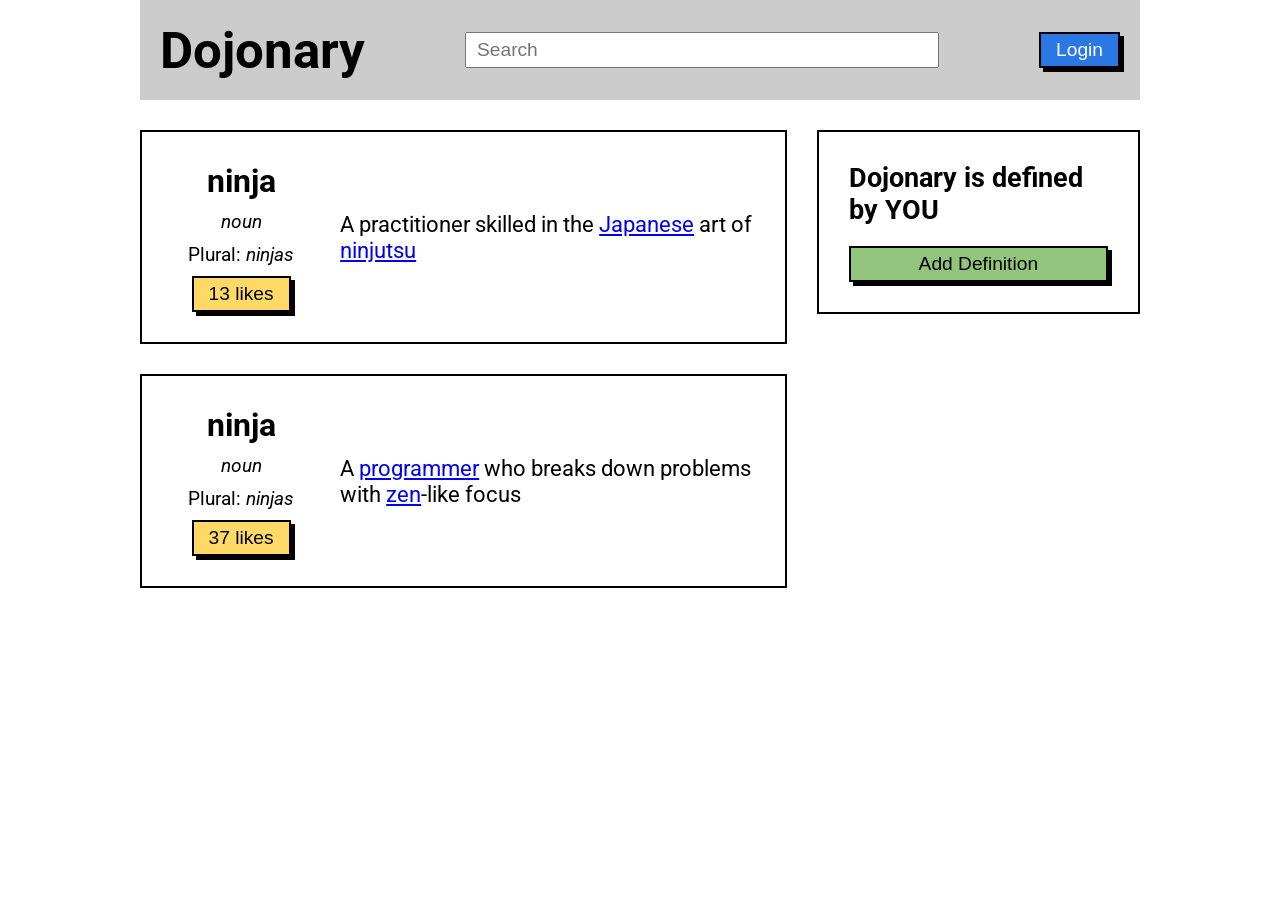
<file: hola2/index.html>
<!DOCTYPE html>
<html lang="en">
<head>
    <meta charset="UTF-8">
    <meta http-equiv="X-UA-Compatible" content="IE=edge">
    <meta name="viewport" content="width=device-width, initial-scale=1.0">
    <title>Dojonary</title>
    <link rel="preconnect" href="https://fonts.googleapis.com">
    <link rel="preconnect" href="https://fonts.gstatic.com" crossorigin>
    <link href="https://fonts.googleapis.com/css2?family=Roboto&display=swap" rel="stylesheet">
    <link rel="stylesheet" href="style.css">
</head>
<body>
    <div class="container">
        <div class="top">
            <h1 class="title">Dojonary</h1>
            <input type="text" name="search" placeholder="Search" class="search">
            <button class="btn login" onclick="login(this)">Login</button>
        </div>
        <div class="row">
            <div class="flex-2">
                <div class="box definition">
                    <div class="left">
                        <h1>ninja</h1>
                        <p><em>noun</em></p>
                        <p>Plural: <em>ninjas</em></p>
                        <button class="btn like" onclick="mensaje()">13 likes</button>
                    </div>
                    <p class="definition-text">A practitioner skilled in the <a href="#">Japanese</a> art of <a href="#">ninjutsu</a></p>
                </div>
                <div class="box definition">
                    <div class="left">
                        <h1>ninja</h1>
                        <p><em>noun</em></p>
                        <p>Plural: <em>ninjas</em></p>
                        <button class="btn like" onclick="mensaje()">37 likes</button>
                    </div>
                    <p class="definition-text">A <a href="#">programmer</a> who breaks down problems with <a href="#">zen</a>-like focus</p>
                </div>
            </div>
            <div class="flex-1">
                <div class="box">
                    <h2>Dojonary is defined by YOU</h2>
                    <button id="elemento_ocultar"class="btn add" onclick="eliminar(this)">Add Definition</button>
                </div>
            </div>
        </div>
    </div>
    <script src="javascitp.js"></script>
</body>
</html>
</file>
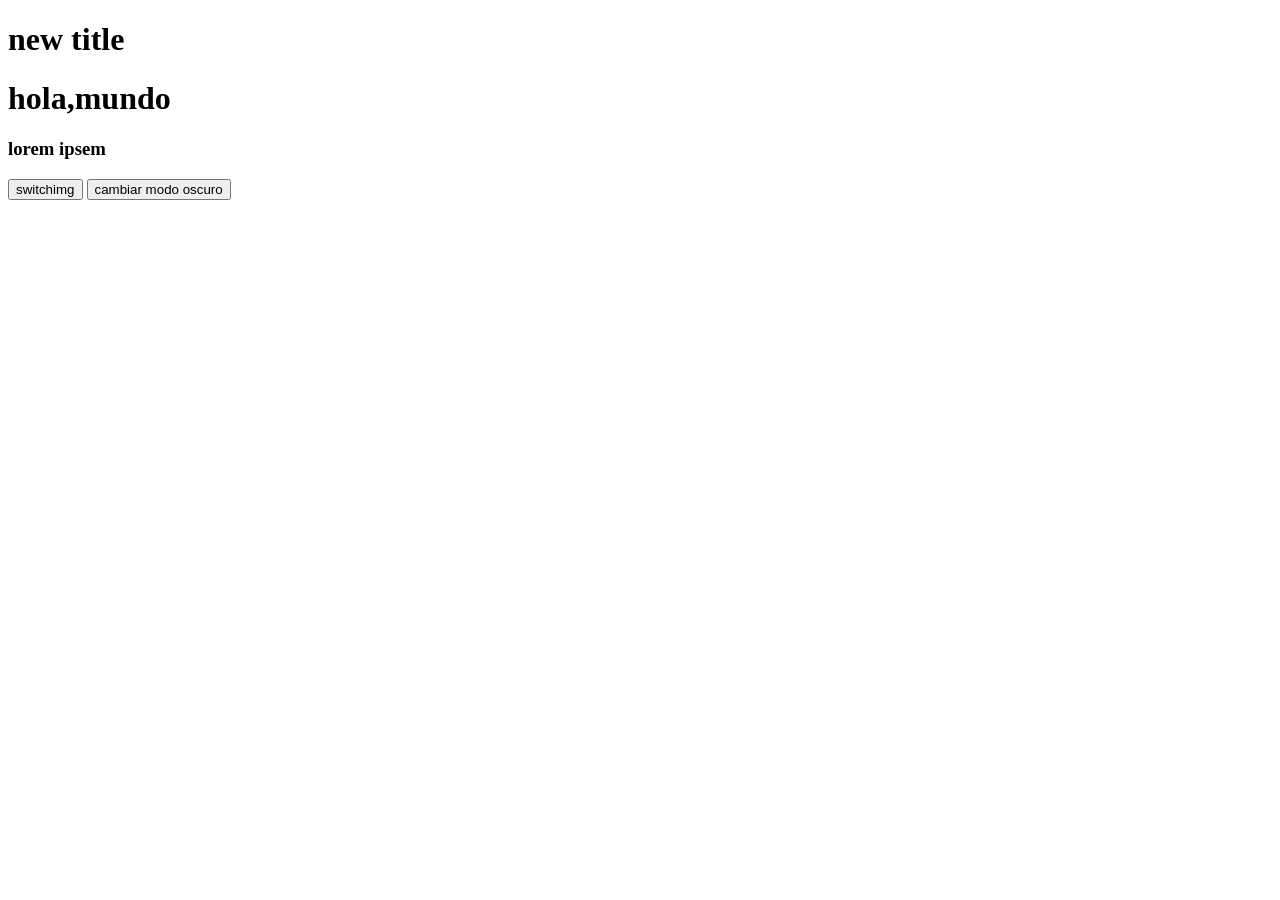
<file: hola_mundo/index.html>
<!DOCTYPE html>
<html lang="en">
<head>
    <meta charset="UTF-8">
    <meta name="viewport" content="width=device-width, initial-scale=1.0">
    <title>Document</title>
</head>
<body>
    <h1 id="title">hola, mundo</h1>

  <div class="nav">

     <h1>hola,mundo</h1>
  </div>

  <h3> lorem ipsem</h3>

 
  <button onclick="switchimg(this)">switchimg</button>

  <button onclick="setactive(this)">cambiar modo oscuro</button>


  
    <script src="ppp.js"></script>
</body>
</html>
</file>
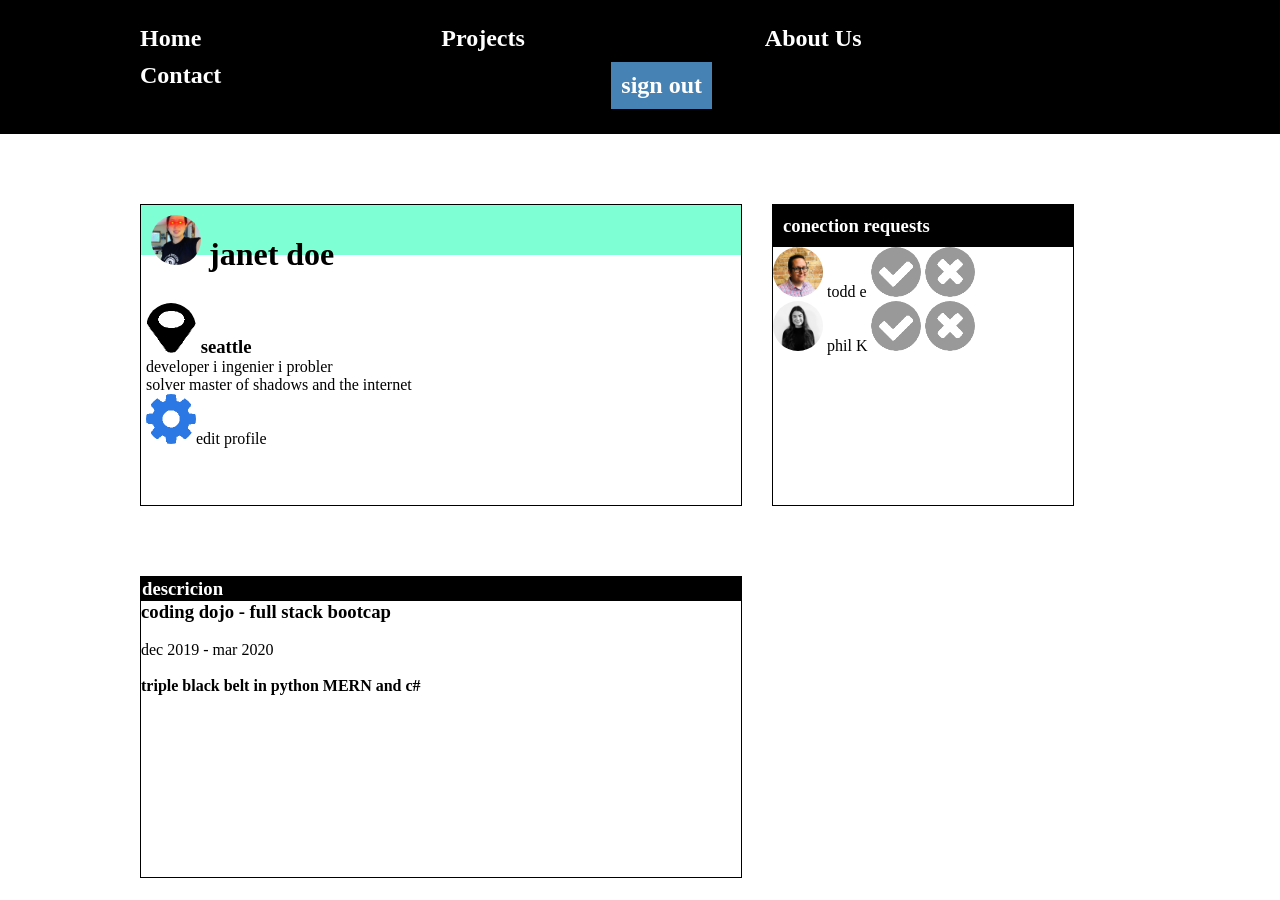
<file: perfil_2/index.html>
<!DOCTYPE html>
<html lang="en">

<head>
    <meta charset="UTF-8">
    <meta name="viewport" content="width=device-width, initial-scale=1.0">
    <link rel="stylesheet" href="style.css">
    <title>Document</title>
</head>

<body>

    <div class="nav">
        <ul style="top: -16px;  ">
            <li>
                <h2>Home</h2>
            </li>
            <li>
                <h2>Projects</h2>
            </li>
            <li>
                <h2>About Us</h2>
            </li>
            <li>
                <h2>Contact</h2>
            </li>
            <li><span>
                    <h2 style="background: steelblue;  margin-left: 150px; ;">sign out</h2>
                </span></li>
        </ul>
    </div>


    <div class="caspula">


        <div class="left">
            <div class="bloque_1">
                <div class="franja_1">

                </div>
                <h1 style="position: relative; top:-50px; margin: 10px;"><img src="images/arry-s.jpg" alt="pin"
                        class="imagen"> janet doe</h1>
                <div style="top: -10%; position: relative;   margin: 5px;">
                    <h3> <img src="icons/map-marker.png" alt="pin" class="imagen"> seattle</h3>
                    <p>developer i ingenier i probler<br> solver master of shadows and the internet</p>
                    <a><img src="icons/gear.png" alt="pin" class="imagen">edit profile</a>
                </div>
            </div>

            <div class="bloque_2">
                <div class="franja_2">
                    <h3 style="color: white;">descricion</h3>
                </div>
                <h3>coding dojo - full stack bootcap</h3><br>
                <p>dec 2019 - mar 2020</p><br>
                <h4>triple black belt in python MERN and c#</h4>

            </div>
        </div>
        <div class="right">
            <div class="bloque_3">
                <div class="franja_3">
                    <h3 style="color: white">  conection requests</h3>

                </div>
                       
                <p><img src="images/adrien-s.jpg" alt="pin" class="imagen"> todd e <img src="icons/accept-circle.png"
                        alt="pin" class="imagen"> <img src="icons/close-circle.png" alt="pin" class="imagen"></p>
                <p><img src="images/alayne-s.jpg" alt="pin" class="imagen"> phil K <img src="icons/accept-circle.png"
                        alt="pin" class="imagen"> <img src="icons/close-circle.png" alt="pin" class="imagen"></p>

            </div>

            <div>
                <div class="franja_4">

                </div>


            </div>
        </div>


    </div>

</body>

</html>
</file>
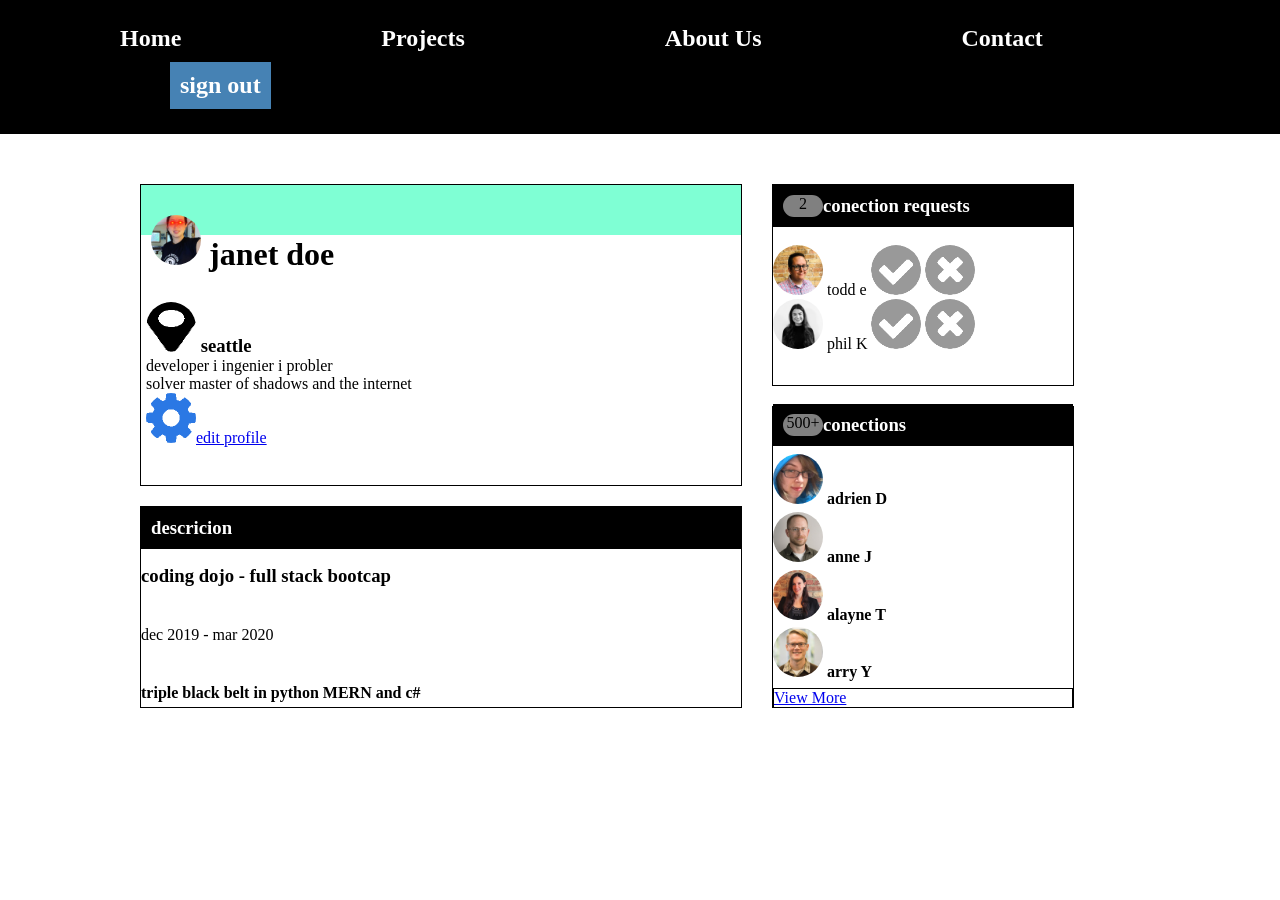
<file: Diseño y adm. de Base de datos/Evaluación Práctica Final 30%/index.html>
<!DOCTYPE html>
<html lang="en">

<head>
    <meta charset="UTF-8">
    <meta name="viewport" content="width=device-width, initial-scale=1.0">
    <link rel="stylesheet" href="style.css">
    <title>Document</title>
</head>

<body>

    <div class="nav">
        <ul style="top: -16px;  ">
            <li>
                <h2>Home</h2>
            </li>
            <li>
                <h2>Projects</h2>
            </li>
            <li>
                <h2>About Us</h2>
            </li>
            <li>
                <h2>Contact</h2>
            </li>
            <li><span>
                    <h2 style="background: steelblue;  margin-left: 50px;">sign out</h2>
                </span></li>
        </ul>
    </div>


    <div class="caspula">


        <div class="left">
            <div class="bloque_1">
                <div class="franja_1">

                </div>
                <h1 style="position: relative; top:-38px; margin: 10px;"><img src="images/arry-s.jpg" alt="pin"
                        class="imagen"> janet doe</h1>
                <div style="top: -10%; position: relative;   margin: 5px;">
                    <h3> <img src="icons/map-marker.png" alt="pin" class="imagen"> seattle</h3>
                    <p>developer i ingenier i probler<br> solver master of shadows and the internet</p>
                    <a rel="###" href="###"><img src="icons/gear.png" alt="pin" class="imagen">edit profile</a>
                </div>
            </div>

            <div class="bloque_2">
                <div class="franja_2">
                    
                    <h3 style="color: white; "> descricion</h3>
                </div>
                <h3>coding dojo - full stack bootcap</h3><br>
                <p>dec 2019 - mar 2020</p><br>
                <h4>triple black belt in python MERN and c#</h4>

            </div>
        </div>
        <div class="right">
            <div class="bloque_3">
                <div class="franja_3">
                    <div class="puntos" >2</div> 
                    <h3 style="color: white">conection requests</h3>

                </div>
                <br>       
                <p><img src="images/adrien-s.jpg" alt="pin" class="imagen"> todd e <img src="icons/accept-circle.png"alt="pin" class="imagen"> <img src="icons/close-circle.png" alt="pin" class="imagen"></p>

                <p><img src="images/alayne-s.jpg" alt="pin" class="imagen"> phil K <img src="icons/accept-circle.png"alt="pin" class="imagen"> <img src="icons/close-circle.png" alt="pin" class="imagen"></p>

            </div>

            <div class="bloque_4">
                <div class="franja_4">
                    <div class="puntos" >500+</div> 
                  <h3 style="color: white;">conections</h3> 
                </div>
               <h4><img src="images/jane-m.jpg" alt="pin" class="imagen"> adrien D</h4>
               <h4><img src="images/phil-s.jpg" alt="pin" class="imagen"> anne J </h4>
               <h4><img src="images/anne-s.jpg" alt="pin" class="imagen"> alayne T</h4>
               <h4><img src="images/todd-s.jpg" alt="pin" class="imagen"> arry Y</h4>
               <a rel="###" href="###" style="border: 1px solid black;  position: relative;top: 3px;">View More</a>
            </div>
        </div>


    </div>

</body>

</html>
</file>
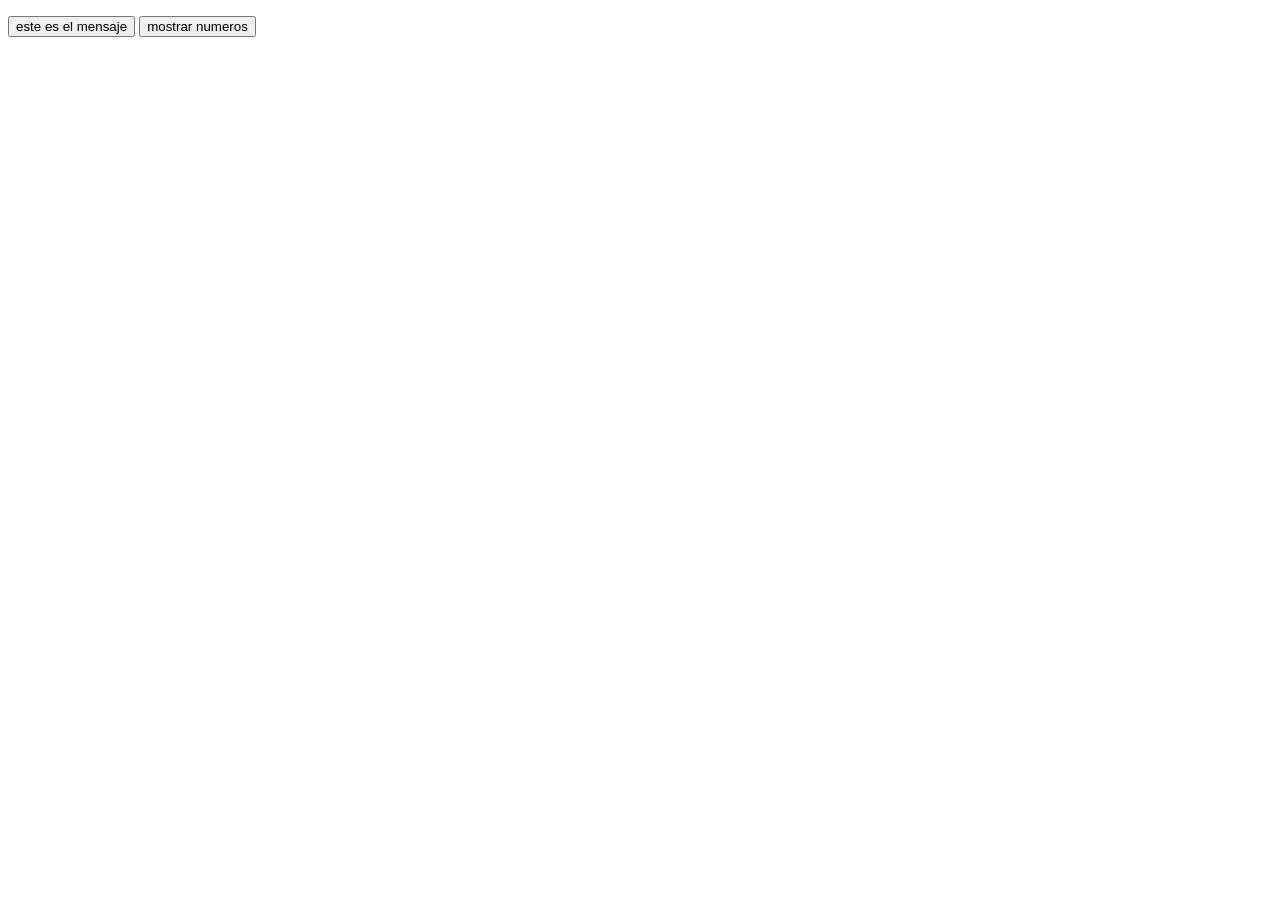
<file: git-main/03_ejercicio/index.html>
<!DOCTYPE html>
<html lang="en">
<head>
    <meta charset="UTF-8">
    <meta name="viewport" content="width=device-width, initial-scale=1.0">
    <title>Document</title>
</head>
<body>
<section>
   
    <p></p>
    <button onclick="modificarMensaje()">este es el mensaje</button>
    <button onclick="operandoMetodos()">mostrar numeros</button>
</section> 
<script src="script.js"></script>
</body>
</html>
</file>
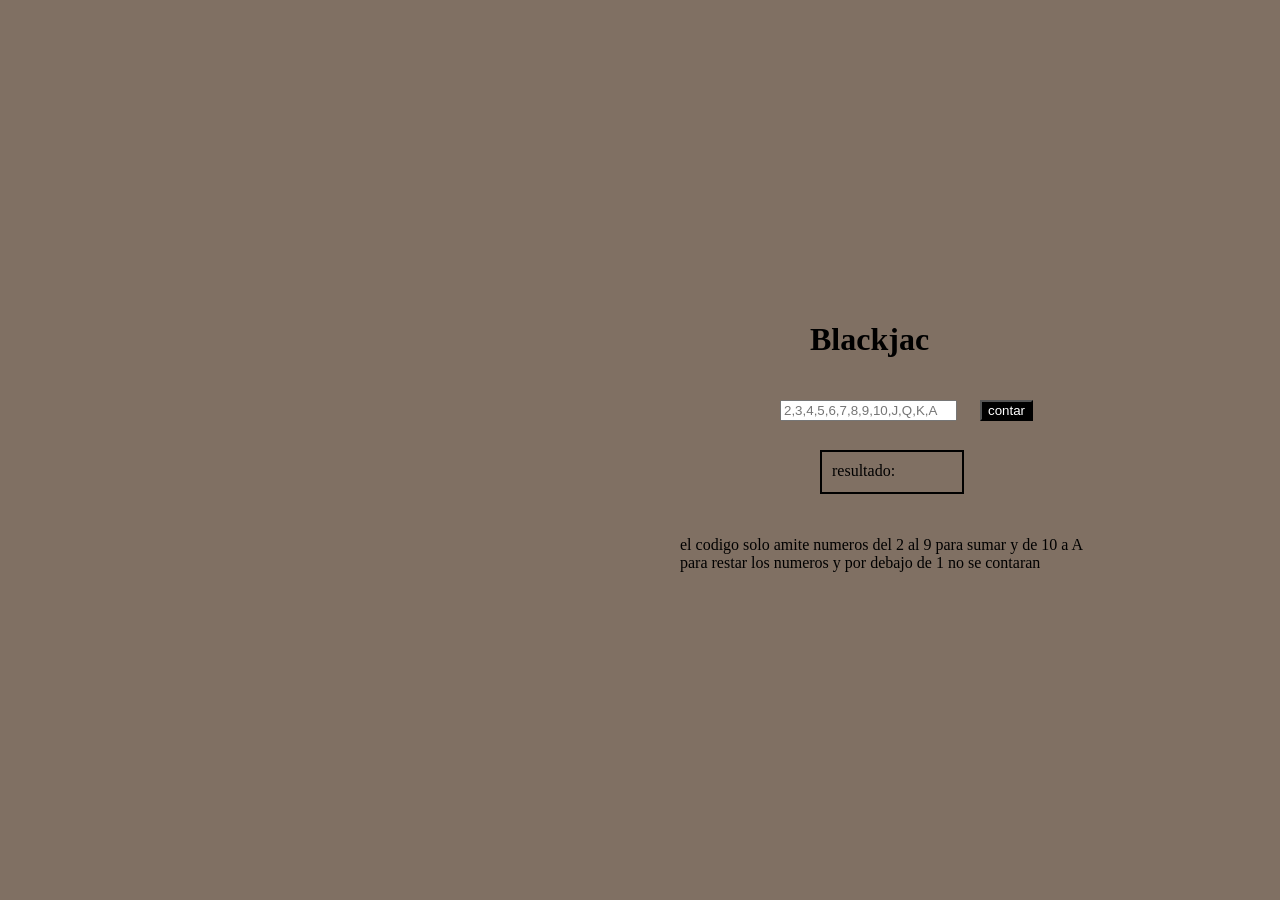
<file: git-main/hdfhdasfhsdfhdfhdhdfsdfh/index.html>
<!DOCTYPE html>
<html lang="en">
<head>
    <meta charset="UTF-8">
    <meta name="viewport" content="width=device-width, initial-scale=1.0">
    <link rel="stylesheet" href="estilo.css">
    <title>Document</title>
</head>
<body>
    
<h1 class="titulo">Blackjac</h1>
<input class="textos" id="pep" type="text" placeholder="2,3,4,5,6,7,8,9,10,J,Q,K,A">    
<button class="boton" onclick="contar()">contar</button>
<div class="puntaje" id="pun">resultado:</div>
<p class="contexto">el codigo solo amite numeros del 2 al 9 para sumar y de 10 a A <br> para restar los numeros y por debajo de 1 no se contaran</p>

<script src="ppp.js"></script>
</body>
</html>
</file>
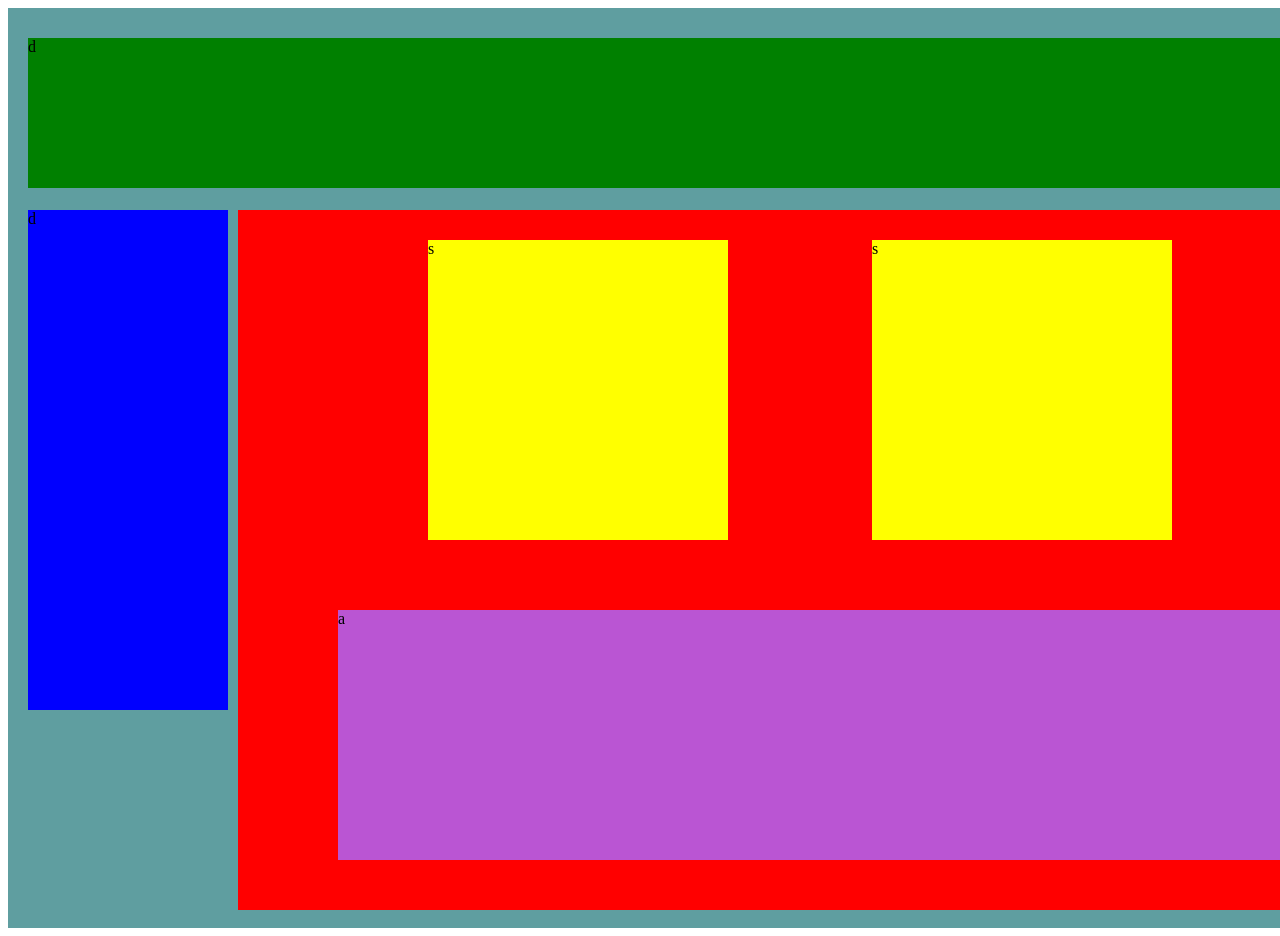
<file: git-main/pintura/index.html>
<!DOCTYPE html>
<html lang="en">
<head>
    <meta charset="UTF-8">
    <meta name="viewport" content="width=device-width, initial-scale=1.0">
    <link href="style.css" rel="stylesheet" type="text/css">
    <title>Document</title>
</head>
<body>
    
  <div class="uno">
    <div class="dos">d</div>
    <div class="tres">d</div>
    <div class="cuatro">
      <div class="cinco">s</div>
      <div class="cinco">s</div>
      <div class="cinco">s</div>
      <div class="sies">a</div>

    </div>
  </div>


</body>
</html>
</file>
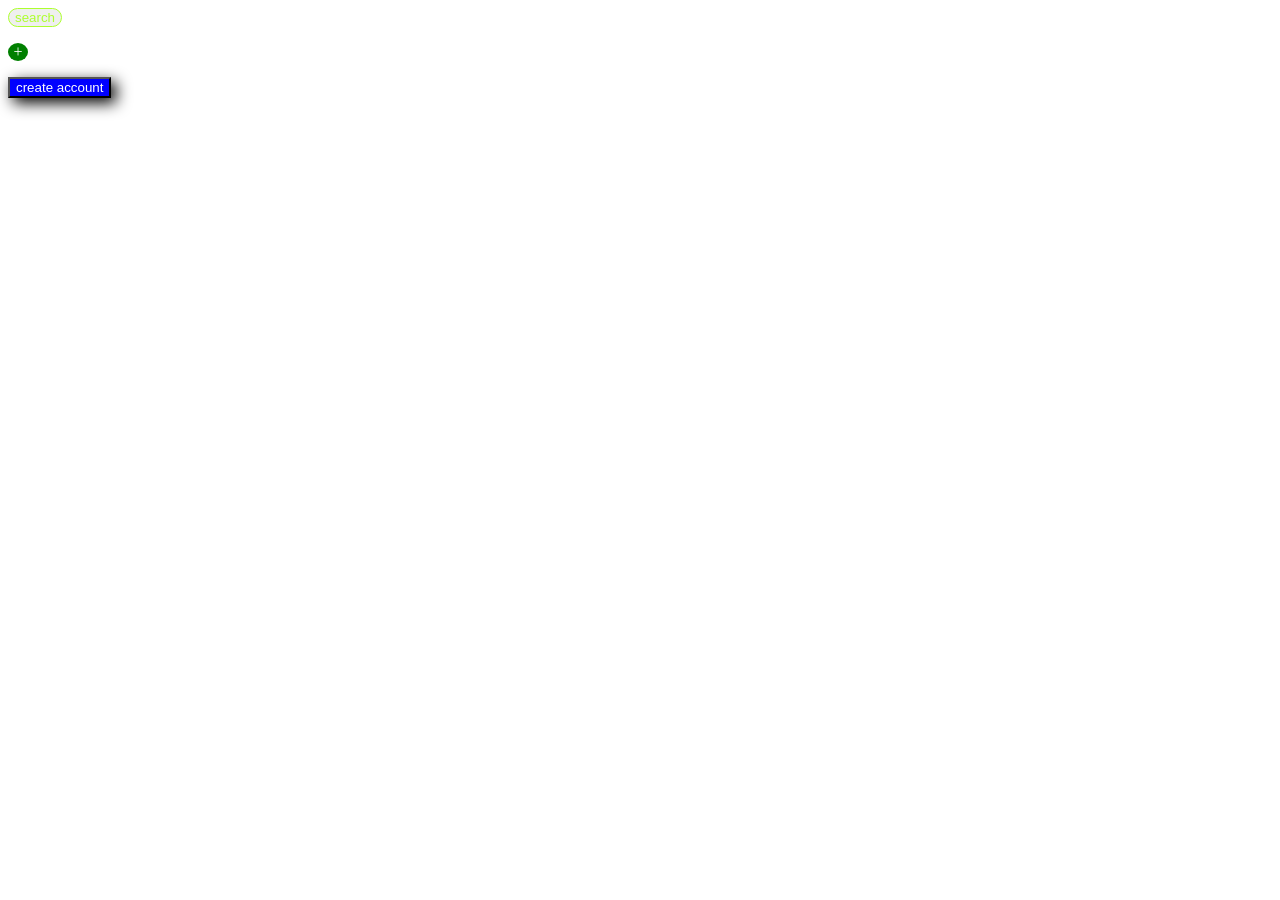
<file: hola_mundo/boton/index.html>
<!DOCTYPE html>
<html lang="en">
<head>
    <meta charset="UTF-8">
    <meta name="viewport" content="width=device-width, initial-scale=1.0">
    <link rel="stylesheet" href="style.css">
    <title>Document</title>
</head>
<body>
 <div class="contain">
    <button class="boton">search</button>
    <p class="otro_boton">+</p>
    <button class="boton2">create account</button>
 </div>
    
</body>
</html>
</file>
<file: hola2/style.css>
*{
    margin:0; /* Establece espacio externo */
    padding: 0; /* Extablece espacio interno */

}
body{
    font-family: 'Roboto', sans-serif;
}
.container{
    width: 1000px;
    margin: 0 auto;
}
.top{
    background-color: #ccc;
    height: 60px;
    padding: 20px;
    display: flex; /*Flexiona elementos activando flexbox para elementos internos */
    justify-content: space-between; /* Distribuye de forma uniforme los elementos en la linea*/
    align-items: center; /* Ajusta verticalmente los elementos*/
}
.title{
    font-size: 3.2rem;
}
.search{
    flex:1;
    font-size: 1.2rem;
    padding: 5px 10px;
    margin: 0 100px; /* Añade margen lateral y separa de otros elementos */
}
.btn{
    font-size: 1.2rem;
    padding: 5px 15px;
    border: 2px solid black;
    box-shadow: 4px 4px black;
    cursor: pointer; /* Agregar una mano al cursor */
}
.login{
    background-color: #2b78e4;
    color: white;
}
.row{
    display: flex;
}
.flex-2{
    flex: 2;
}
.flex-1{
    flex: 1;
    margin-left: 30px;
}
.box{
background-color: white;
margin-top: 30px;
padding: 30px;
border: 2px solid black;
}
.definition{
    display: flex;
    align-items: center;
    justify-content: space-between;
}
.left{
    flex:1;
    text-align: center;
}
.left p{
    margin: 10px 0;
    font-size: 1.2rem;
}
.like{
    background-color: #ffd966;
}
.definition-text{
    flex: 3;
    margin-left: 30px;
    font-size: 1.4rem;
}
.box h2{
    font-size: 1.7rem;
}
.add{
    background-color: #93c47d;
    width: 100%;
    margin-top:20px;

}
</file>
<file: perfil_2/style.css>
*{
    margin: 0;
    padding: 0;
}

.nav{
    background-color: black;
    padding: 20px;
    align-items: center;
    display: flex;
}
.nav ul li span h2{
    padding: 10px;
}
ul{
  
    list-style-type: none;
    overflow: hidden;
  
}

li {
  
    float: left;
    padding: 5px 120px;
    color: white;
  }

.caspula{
    width: 1000px;
    margin: 0 auto;
    display: flex;
  
    
    
}

.left{
    margin-right: 30px;
}

.imagen{
    border-radius: 50px;
 height: 50px;
 width: 50px;
}

.bloque_1{
    margin-top: 70px;
  
    border: 1px solid black;
    height: 300px;
    width: 600px;
 
    
  
}
.franja_1{
  
background: aquamarine;
height: 50px;
}

.bloque_2{
    
    
    margin-top: 70px;
    border: 1px solid black;
    height: 300px;
    width: 600px;
}
.franja_2{
    position: relative;
    background: black;
    padding: 1px;
}

.franja_3{
   padding: 10px;
    position: relative;
    background: black;
    top: 0px;
}

.bloque_3{
    
    margin-top: 70px;
    border: 1px solid black;
    height: 300px;
    width: 300px;
   
    
  
}
</file>
<file: Diseño y adm. de Base de datos/Evaluación Práctica Final 30%/style.css>
*{
    margin: 0;
    padding: 0;
}

.nav{
    background-color: black;
    padding: 20px;
    align-items: center;
    display: flex;
}
.nav ul li span h2{
    padding: 10px;
}
ul{
  
    list-style-type: none;
    overflow: hidden;
  
}

li {
  
    float: left;
    padding: 5px 100px;
    color: white;
  }

.caspula{
    width: 1000px;
    margin: 0 auto;
    display: flex;
  
    
    
}

.left{
    margin-right: 30px;
}

.imagen{
    border-radius: 50px;
 height: 50px;
 width: 50px;
}

.puntos{
    background: gray;
    border-radius: 50px; 
    text-align: center;
    width: 40px;
}
.bloque_1{
    display: flex;
    margin-top: 50px;
    display: flex;
    justify-content: space-around;
    flex-direction: column;
    border: 1px solid black;
    height: 300px;
    width: 600px;
 
    
  
}
.franja_1{
  position: relative;
  top: -3px;
background: aquamarine;
height: 50px;
}

.bloque_2{
    display: flex;
    justify-content: space-around;
    flex-direction: column;
    margin-top: 20px;
    border: 1px solid black;
    height: 200px;
    width: 600px;
}
.franja_2{
    top: -5px;
    display: flex;
    
    position: relative;
    background: black;
    padding: 10px;
}

.franja_3{
   display: flex;
    
    padding: 10px;
    position: relative;
    background: black;
    top: 0px;
}

.bloque_3{
    
    margin-top: 50px;
    border: 1px solid black;
    height: 200px;
    width: 300px;
   
   
  
}

.franja_4{
    display: flex;
    padding: 10px;
    position: relative;
    background: black;
    top: -5px;
    
}

.bloque_4{
    display: flex;
    justify-content: space-around;
    flex-direction: column;
    margin-top: 20px;
    border: 1px solid black;
    height: 300px;
    width: 300px;
}
</file>
<file: git-main/hdfhdasfhsdfhdfhdhdfsdfh/estilo.css>
.titulo{
position: absolute;
left:810px;
top: 300px;
font-family: fantasy;
}

body{
    background-color: rgb(128, 112, 99);
}

.textos{
position: absolute;
top: 400px;
left: 780px; ;
}

.boton{
position: absolute;
left: 980px;    
top: 400px;
background-color: black;
color: white;
}

.puntaje{
  border:  2px solid black; 
  width: 120px;
  height: 20px;
  top: 450px;
  left: 820px;
  position: absolute; 
  padding: 10px;
  font-family: fantasy;
}

.contexto{
position: absolute;
font-family: fantasy;
top: 520px;
left: 680px;

}
</file>
<file: git-main/pintura/style.css>
.uno{
 background-color: cadetblue;
 width: 1900px;
 height: 920px;
}


div .dos{
    background-color: green;
    position: relative;
    width: 1850px;
    left: 20px;
    top: 30px;
    height: 150px;
}

div.tres{
    background-color: blue;
    top: 52px;
    position: relative;
    width: 200px;
    left: 20px;
    height: 500px;
}

div.cuatro{
    background-color: red;
    top: -448px;
    height: 700px;
    width: 1640px;
    left: 230px;
    position: relative;

}

.cinco{
    background-color: yellow;
    width: 300px;
    height: 300px;
    position: relative;
    left: 50px;
    display: inline-block;
    margin-left: 140px;
    top: 30px;
}

.sies{
    background-color:  mediumorchid;
    position: relative;
    width: 1500px;
    height: 250px;
    top:100px ;
    left: 100px;
}
</file>
<file: hola_mundo/boton/style.css>
/*{
    border: 1px black solid;
    margin: 10px;
}*/

body{
    display: flex;
    flex: 1;
}

.contain{
    position: relative;
   
}

.boton{
   
    border: 1px greenyellow solid;
    color: greenyellow;
    border-radius: 10px;
}

.otro_boton{
    background-color: green;
    color: white;
    border-radius: 100%;
    width: 20px;
    text-align: center;
}

.boton2{
    background-color: blue;
    color: white;
    box-shadow: 5px 5px 15px rgba(0, 0, 0, 1);
}
</file>
